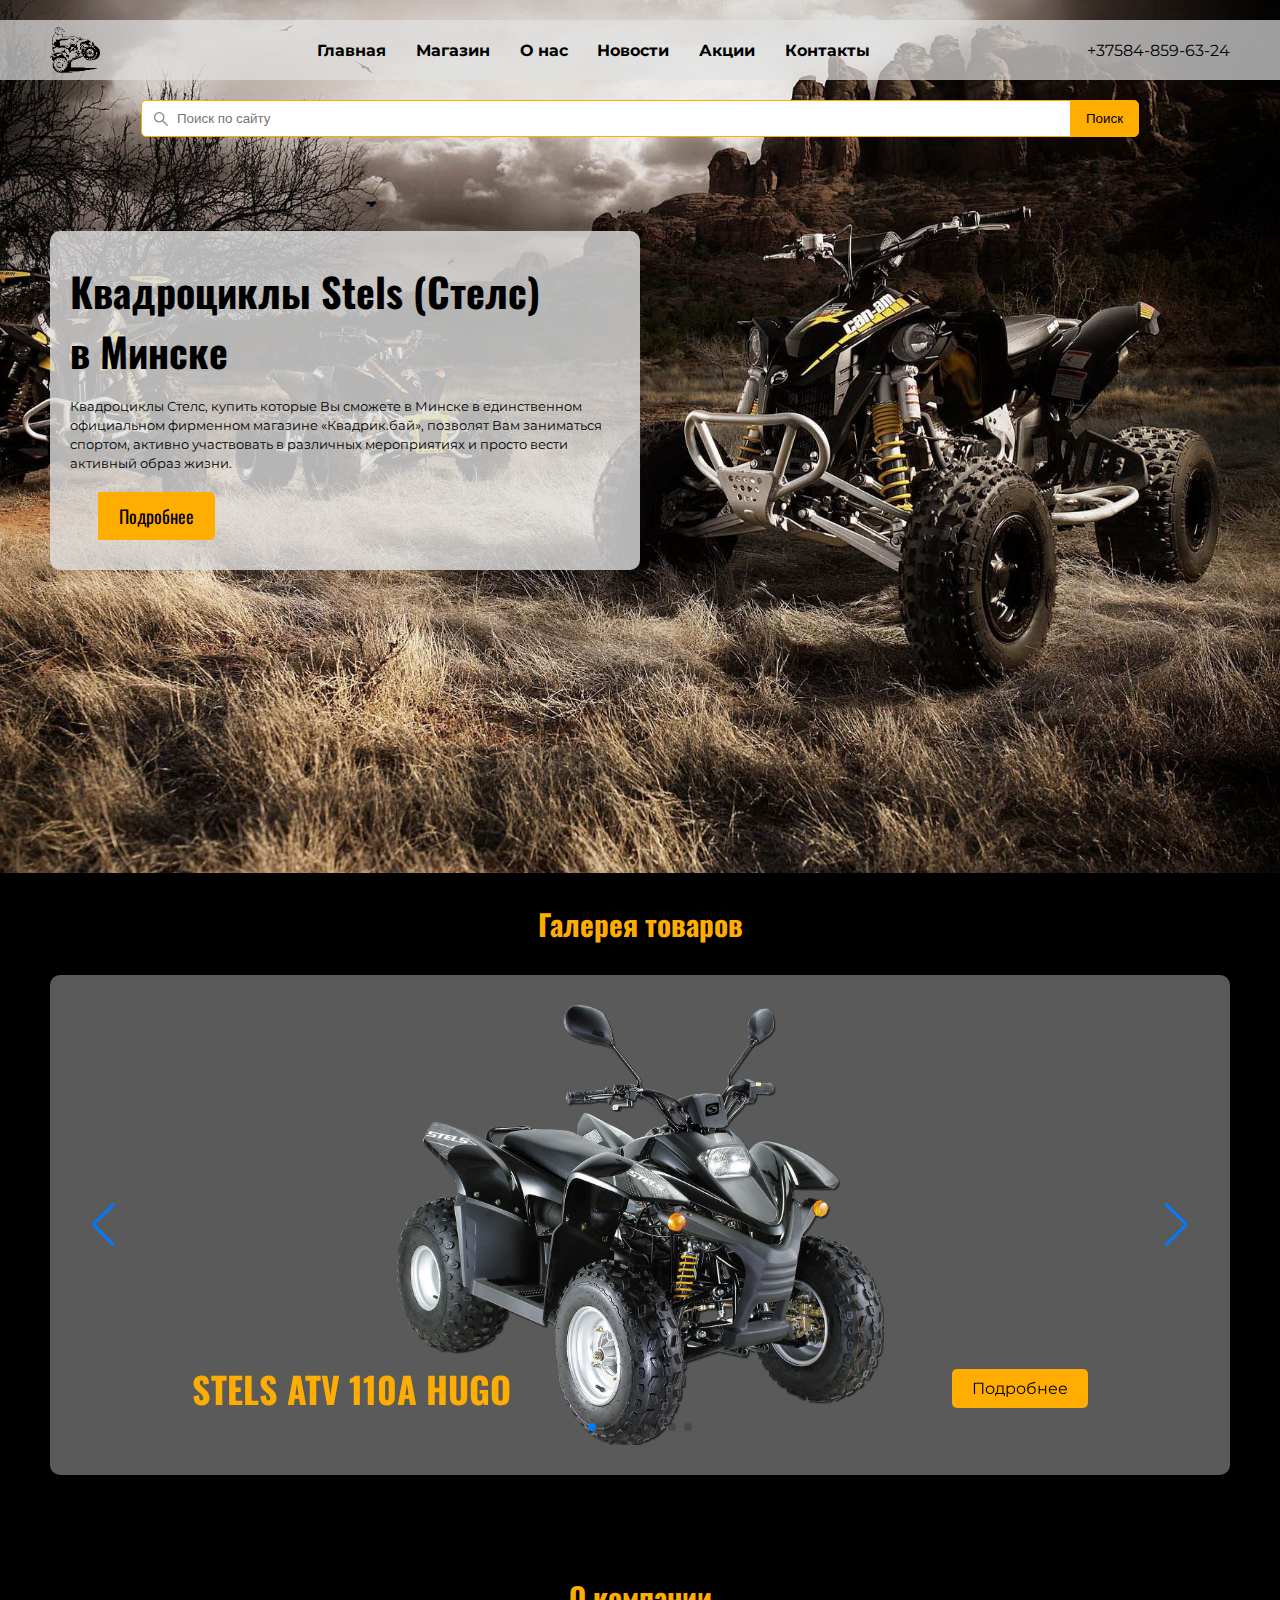
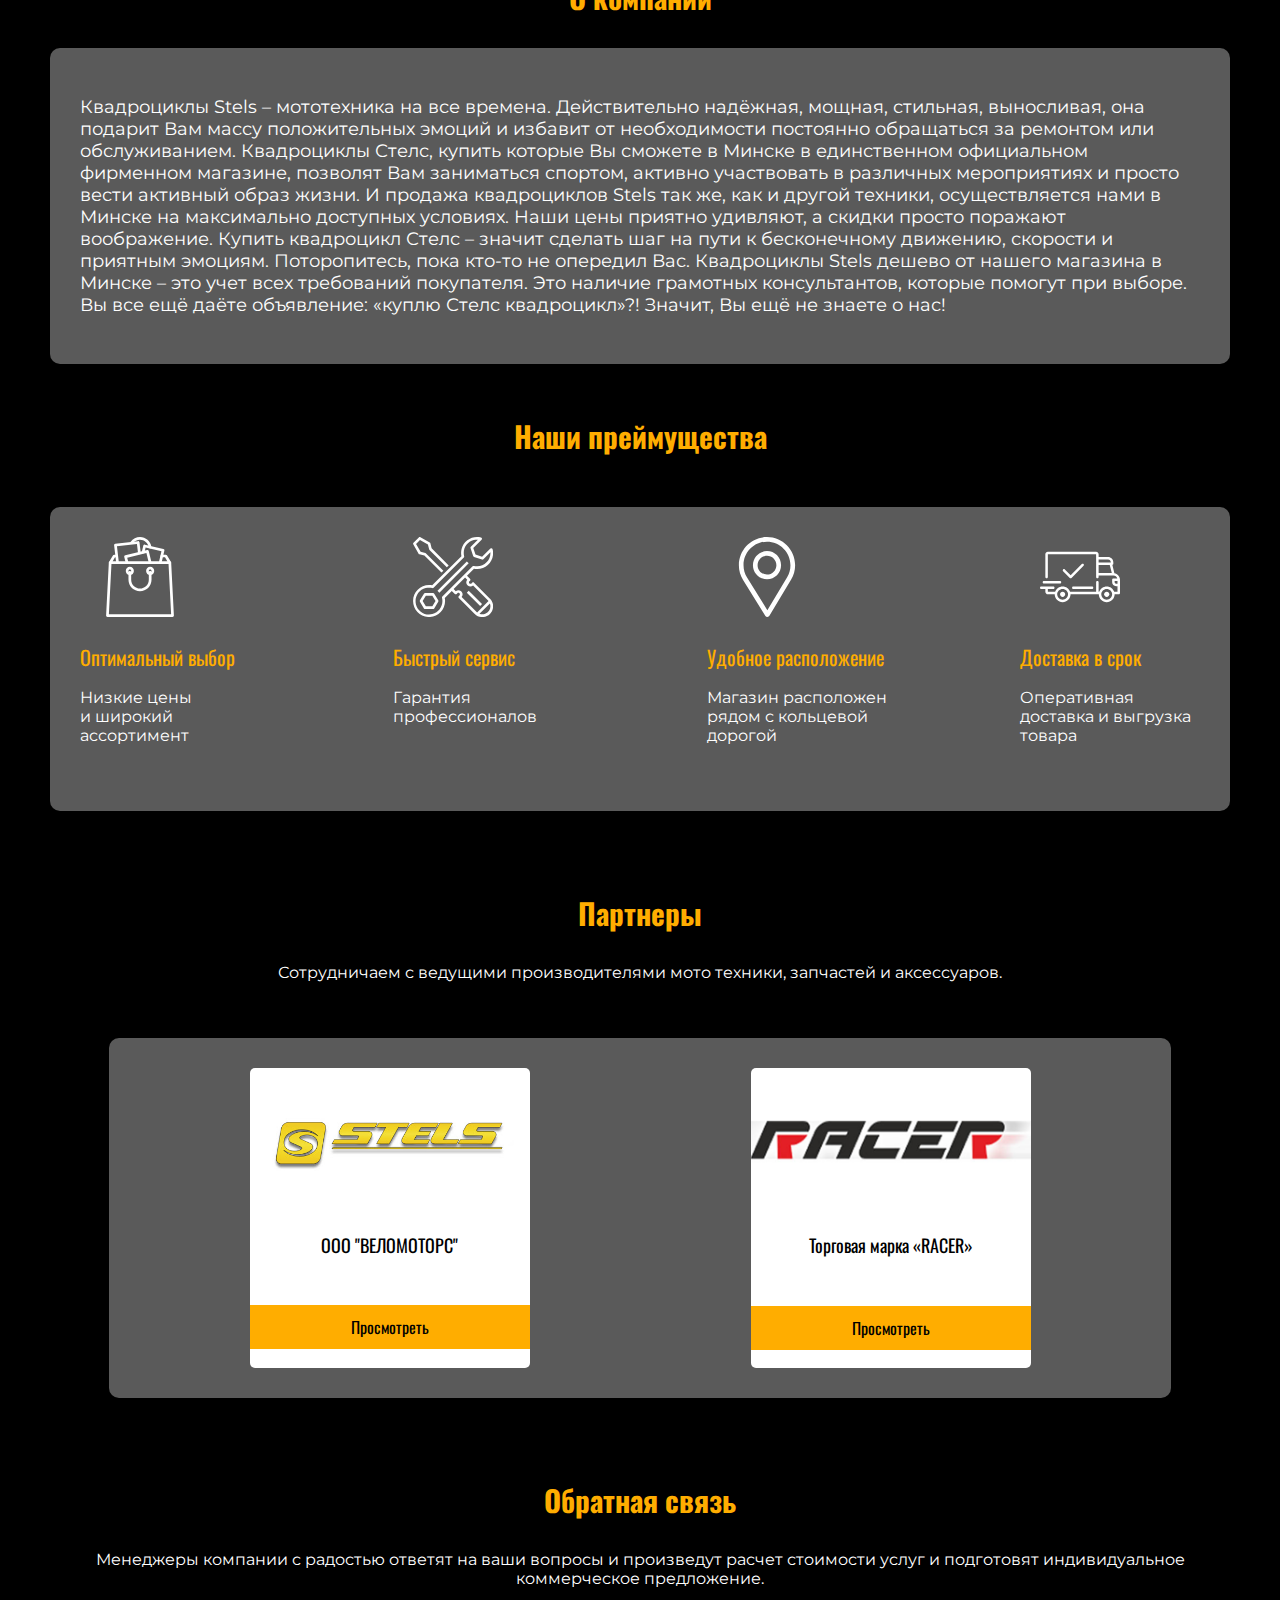
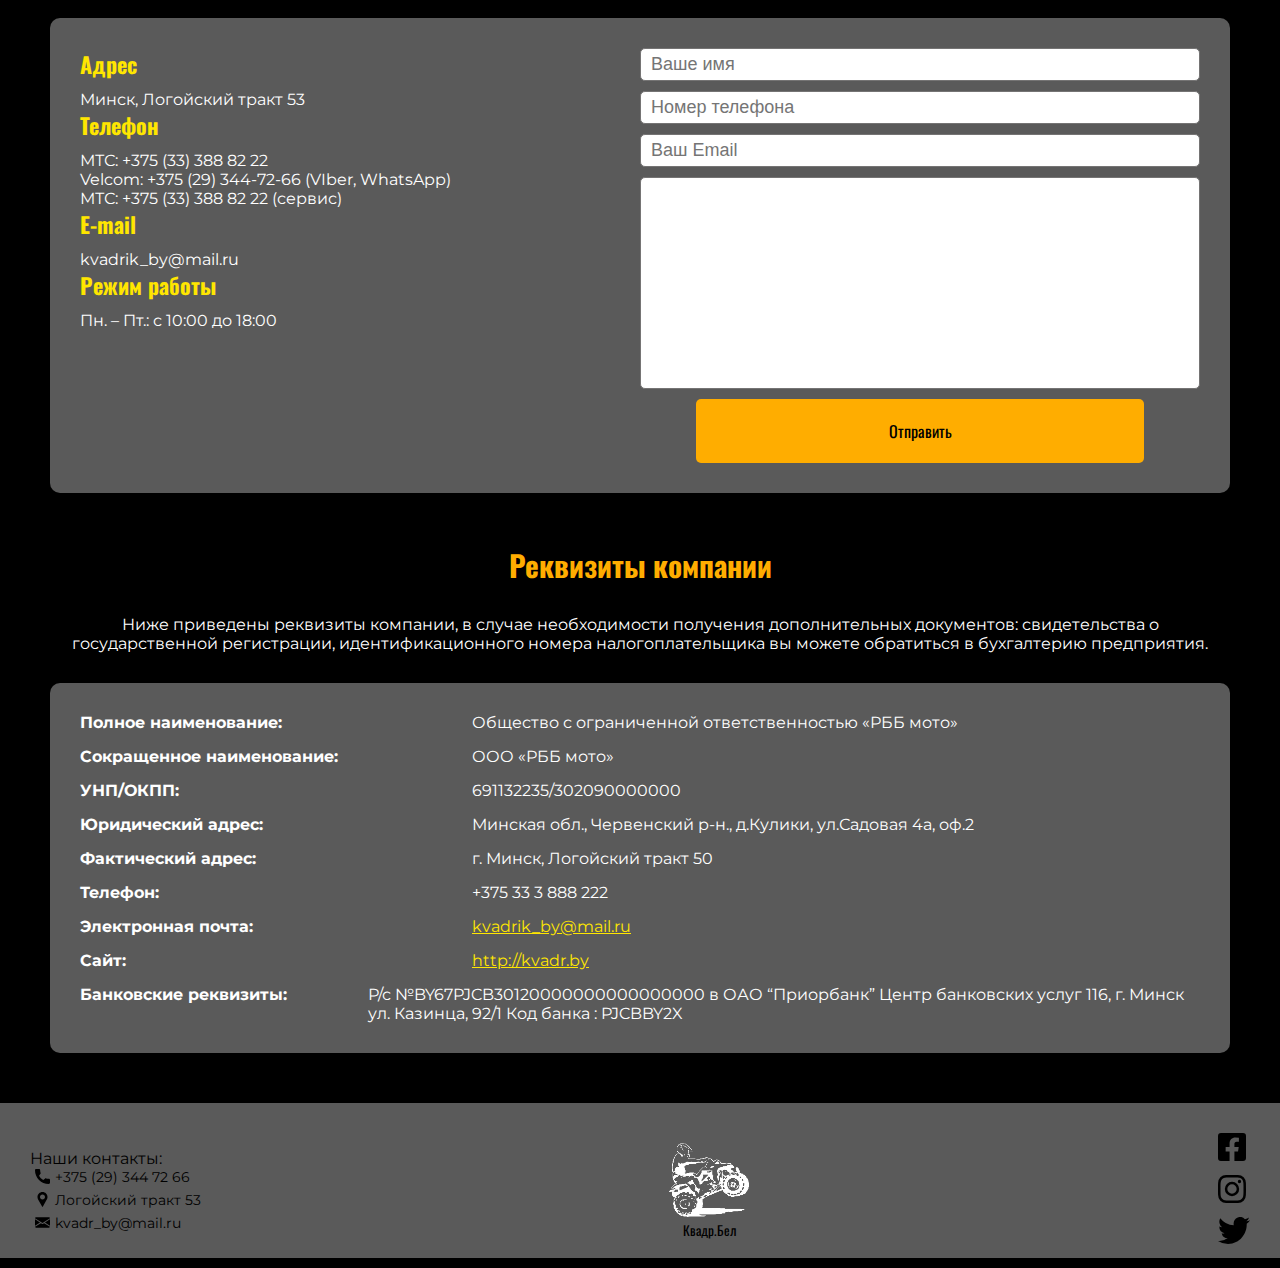
<file: index.html>
<!DOCTYPE html>
<html lang="ru">
<head>
    <meta charset="UTF-8">
    <meta name="viewport" content="width=device-width, initial-scale=1.0">
    <link rel="stylesheet" href="./css/style.css">
    <link rel="stylesheet" href="./css/respons.css">
    <link rel="stylesheet" href="./css/swiper.min.css">
    <title>Квадрик.Бай</title>
</head>
<body>
    <div class="header-bg">
        <div class="navbar-bg">
            <div class="conteiner">
                <header class="header">
                    <div class="navbar">
                        <a href="" class="logo-link"></a>
                        <div class="nav-links">
                            <a href="index.html" class="nav-link-item">Главная</a>
                            <a href="" class="nav-link-item">Магазин</a>
                            <a href="#about_us" class="nav-link-item">О нас</a>
                            <a href="" class="nav-link-item">Новости</a>
                            <a href="" class="nav-link-item">Акции</a>
                            <a href="#feedback" class="nav-link-item">Контакты</a>
                        </div>
                        <div class="menu-btn" id="menu-btn">
                            <span></span>
                        </div>
                        <div class="block-phone"><a href="" class="phone">+37584-859-63-24</a></div>
                        <div class="phone-button"></div>
                    </div>
                </header>
            </div>
            <div class="menu-block">
                <ul class="menu-list">
                    <li><a href="index.html" class="menu-list-item">Главная</a></li>
                    <li><a href="" class="menu-list-item">Магазин</a></li>
                    <li><a href="#about_us" class="menu-list-item">О нас</a></li>
                    <li><a href="" class="menu-list-item">Новости</a></li>
                    <li><a href="" class="menu-list-item">Акции</a></li>
                    <li><a href="#feedback" class="menu-list-item">Контакты</a></li>
                </ul>
                <ul class="contacts-menu-block">
                    <li><a href="" class="menu-list-item contacts-number">+375 (29) 344 72 66</a></li>
                    <li><a href="" class="menu-list-item contacts-adress">Логойский тракт 53</a></li>
                    <li><a href="" class="menu-list-item contacts-email">kvadr_by@mail.ru</a></li>
                </ul>
            </div>
            <a class="scroll-btn">
                <img src="./img/flechas.svg" alt="" class="scroll-btn-img">
            </a>
        </div>
        <div class="hero">
            <div class="conteiner">
                <div class="search-block">
                    <input type="search" name="" id="" class="input-search" placeholder="Поиск по сайту">
                    <button class="button button-search">Поиск</button>
                </div>
                <div class="block-title">
                    <div class="block-text">
                        <h4 class="title">Квадроциклы Stels (Стелс)<br> в Минске</h4>
                        <small class="subtitle">Квадроциклы Стелс, купить которые Вы сможете в Минске в единственном официальном 
                            фирменном магазине «Квадрик.бай», позволят Вам заниматься спортом, активно участвовать в различных мероприятиях и 
                            просто вести активный образ жизни.
                        </small>
                    </div>
                    <button class="button button-hero">Подробнее</button>
                </div>
            </div>           
        </div>
    </div>
    <div class="conteiner">
        <div class="production">
            <div class="production-title">
                <h3>Галерея товаров</h3>
            </div>
            <div class="production-block">
                <div class="swiper-container">
                    <div class="swiper-wrapper">
                        <div class="swiper-slide">
                            <div class="product-block-img product_1">
                                <div class="product-text">
                                    <h2 class="product-name">STELS ATV 110A HUGO</h2>
                                    <a href="product.html" class="product-button">Подробнее</a>
                                </div>
                            </div>
                        </div>
                        <div class="swiper-slide">
                            <div class="product-block-img product_2">
                                <div class="product-text">
                                    <h2 class="product-name">STELS ATV 850G GUEPARD Trophy PRO EPS</h2>
                                    <button class="product-button">Подробнее</button>
                                </div>
                            </div>
                        </div>
                        <div class="swiper-slide">
                            <div class="product-block-img product_3">
                                <div class="product-text">
                                    <h2 class="product-name">STELS ATV 800G GUEPARD Trophy</h2>
                                    <button class="product-button">Подробнее</button>
                                </div>
                            </div>
                        </div>
                        <div class="swiper-slide">
                            <div class="product-block-img product_4">
                                <div class="product-text">
                                    <h2 class="product-name">STELS ATV 800G GUEPARD ST</h2>
                                    <button class="product-button">Подробнее</button>
                                </div>
                            </div>
                        </div>
                        <div class="swiper-slide">
                            <div class="product-block-img product_5">
                                <div class="product-text">
                                    <h2 class="product-name">STELS ATV 650 GUEPARD Trophy</h2>
                                    <button class="product-button">Подробнее</button>
                                </div>
                            </div>
                        </div>
                        <div class="swiper-slide">
                            <div class="product-block-img product_6">
                                <div class="product-text">
                                    <h2 class="product-name">STELS ATV 650 GUEPARD ST</h2>
                                    <button class="product-button">Подробнее</button>
                                </div>
                            </div>
                        </div>
                        <div class="swiper-slide">
                            <div class="product-block-img product_7">
                                <div class="product-text">
                                    <h2 class="product-name">STELS ATV 650YL EFI LEOPARD</h2>
                                    <button class="product-button">Подробнее</button>
                                </div>
                            </div>
                        </div>
                    </div>
                    <!-- Add Pagination -->
                    <div class="swiper-pagination"></div>
                    <!-- Add Arrows -->
                    <div class="swiper-button-next"></div>
                    <div class="swiper-button-prev"></div>
                </div>
            </div>
        </div>
        <div class="about_us" id="about_us">
            <div class="about_us-title">
                <h3>О компании</h3>
            </div>
            <div class="about_us-text">
                <p>
                    Квадроциклы Stels – мототехника на все времена. Действительно надёжная, мощная, стильная, выносливая, она подарит Вам массу положительных эмоций и избавит от необходимости постоянно обращаться за ремонтом или обслуживанием.
                    Квадроциклы Стелс, купить которые Вы сможете в Минске в единственном официальном фирменном магазине, позволят Вам заниматься спортом, активно участвовать в различных мероприятиях и просто вести активный образ жизни.
                    И продажа квадроциклов Stels так же, как и другой техники, осуществляется нами в Минске на максимально доступных условиях. Наши цены приятно удивляют, а скидки просто поражают воображение.
                    Купить квадроцикл Стелс – значит сделать шаг на пути к бесконечному движению, скорости и приятным эмоциям. Поторопитесь, пока кто-то не опередил Вас.
                    Квадроциклы Stels дешево от нашего магазина в Минске – это учет всех требований покупателя. Это наличие грамотных консультантов, которые помогут при выборе.
                    Вы все ещё даёте объявление: «куплю Стелс квадроцикл»?! Значит, Вы ещё не знаете о нас! 
                </p>
            </div>
        </div>
        <div class="advantages">
            <div class="advantages-title">
                <h3>Наши преймущества</h3>
            </div>
            <div class="advantages__block">
                <div class="advantages__card">
                    <img src="./img/advantages/commerce-and-shopping.svg" alt="" class="advantages-img">
                    <div class="advantages__card-block">
                        <span>Оптимальный выбор</span>
                        <p>Низкие цены<br> 
                        и широкий ассортимент</p>
                    </div>
                </div>
                <div class="advantages__card">
                    <img src="./img/advantages/servise.svg" alt="" class="advantages-img">
                    <div class="advantages__card-block">
                        <span>Быстрый сервис</span>
                        <p>Гарантия профессионалов</p>
                    </div>
                </div>
                <div class="advantages__card">
                    <img src="./img/advantages/map.svg" alt="" class="advantages-img">
                    <div class="advantages__card-block">
                        <span>Удобное расположение</span>
                        <p>Магазин расположен рядом с кольцевой дорогой</p>
                    </div>
                </div>
                <div class="advantages__card">
                    <img src="./img/advantages/load-carriage.svg" alt="" class="advantages-img">
                    <div class="advantages__card-block">
                        <span>Доставка в срок</span>
                        <p>Оперативная доставка и выгрузка товара</p>
                    </div>
                </div>
            </div>
        </div>
        <div class="partners">
            <div class="partners-title">
                <h3>Партнеры</h3>
                <h5 class="partners-subtitle">Сотрудничаем с ведущими производителями мото техники, запчастей и аксессуаров.</h5>
            </div>
            <div class="partners-block">
                <div class="partner-card">
                    <img src="./img/partners/stels.jpg" alt="" class="partner-logo">
                    <span class="partner-name">ООО "ВЕЛОМОТОРС"</span>
                    <button class="partner-button">Просмотреть</button>
                </div>
                <div class="partner-card">
                    <img src="./img/partners/raser.png" alt="" class="partner-logo">
                    <span class="partner-name">Торговая марка «RACER»</span>
                    <button class="partner-button">Просмотреть</button>
                </div>
            </div>
        </div>
        <div class="feedback" id="feedback">
            <div class="feedback-title">
                <h3>Обратная связь</h3>
                <h5 class="feedback-subtitle">Менеджеры компании с радостью ответят на ваши вопросы и произведут расчет стоимости услуг и подготовят индивидуальное коммерческое предложение.</h5>
            </div>
            <div class="feedback-block">
                <div class="feedback-block-text">
                    <span class="row">
                        <h6>Адрес</h6>
                        Минск, Логойский тракт 53
                    </span>
                    <span class="row">
                        <h6>Телефон</h6>
                        МТС:      +375 (33) 388 82 22<br>
                        Velcom: +375 (29) 344-72-66  (VIber, WhatsApp)<br>
                        МТС:      +375 (33) 388 82 22 (сервис)
                    </span>
                    <span class="row">
                        <h6>E-mail</h6>
                        kvadrik_by@mail.ru
                    </span>
                    <span class="row">
                        <h6>Режим работы</h6>
                        Пн. – Пт.: с 10:00 до 18:00
                    </span>
                </div>
                <form action="" class="feedback-block-form">
                    <input type="text" name="" id="" placeholder="Ваше имя" class="feedback-input">
                    <input type="phone" name="" id="" placeholder="Номер телефона" class="feedback-input">
                    <input type="email" name="" id="" placeholder="Ваш Email" class="feedback-input">
                    <textarea name="" id="" cols="30" rows="10"  class="feedback-input"></textarea>
                    <button class="feedback-button">Отправить</button>
                </form>
            </div>
        </div>
        <div class="company_details">
            <div class="company_details-title">
                <h3>Реквизиты компании</h3>
                <h5 class="company_details-subtitle">Ниже приведены реквизиты компании, в случае необходимости получения дополнительных документов: свидетельства о государственной регистрации, идентификационного номера налогоплательщика вы можете обратиться в бухгалтерию предприятия.</h5>
            </div>
            <div class="company_details-block">
                <div class="company_details-colum">
                    <span><h6>Полное наименование:</h6>Общество с ограниченной ответственностью «РББ мото»</span>
                    <span><h6>Сокращенное наименование:</h6>ООО «РББ мото»</span>
                    <span><h6>УНП/ОКПП:</h6>691132235/302090000000</span>
                    <span><h6>Юридический адрес:</h6>Минская обл., Червенский р-н., д.Кулики, ул.Садовая 4а, оф.2</span>
                    <span><h6>Фактический адрес:</h6>г. Минск, Логойский тракт 50</span>
                    <span><h6>Телефон:</h6>+375 33 3 888 222</span>
                    <span><h6>Электронная почта:</h6><a href="">kvadrik_by@mail.ru</a></span>
                    <span><h6>Сайт:</h6><a href="">http://kvadr.by</a></span>
                    <span><h6>Банковские реквизиты:</h6>Р/с №BY67PJCB30120000000000000000 в ОАО “Приорбанк” Центр банковских услуг 116, г. Минск ул. Казинца, 92/1
                        Код банка : PJCBBY2X </span>
                </div>
            </div>
        </div>
    </div>
    <footer class="footer">
        <div class="footer-contacts">
            Наши контакты:
            <a href="" class="footer-link footer-phone">+375 (29) 344 72 66</a>
            <a href="" class="footer-link footer-map">Логойский тракт 53</a>
            <a href="" class="footer-link footer-email">kvadr_by@mail.ru</a>
        </div>
        <div class="logo-footer-block">
            <a href="" class="logo-footer"></a>
            <small>Квадр.Бел</small>
        </div>
        <div class="social-links">
            <a href="" class="social-link"><img src="./img/social/facebook.svg" alt=""></a>
            <a href="" class="social-link"><img src="./img/social/inst.svg" alt=""></a>
            <a href="" class="social-link"><img src="./img/social/twitter.svg" alt=""></a>
        </div>
    </footer>
    <script src="./js/swiper.min.js"></script>
    <script src="./js/main.js"></script>
    <script>
        var swiper = new Swiper('.swiper-container', {
          slidesPerView: 1,
          spaceBetween: 30,
          loop: true,
          pagination: {
            el: '.swiper-pagination',
            clickable: true,
          },
          navigation: {
            nextEl: '.swiper-button-next',
            prevEl: '.swiper-button-prev',
          },
        });
      </script>
</body>
</html>
</file>
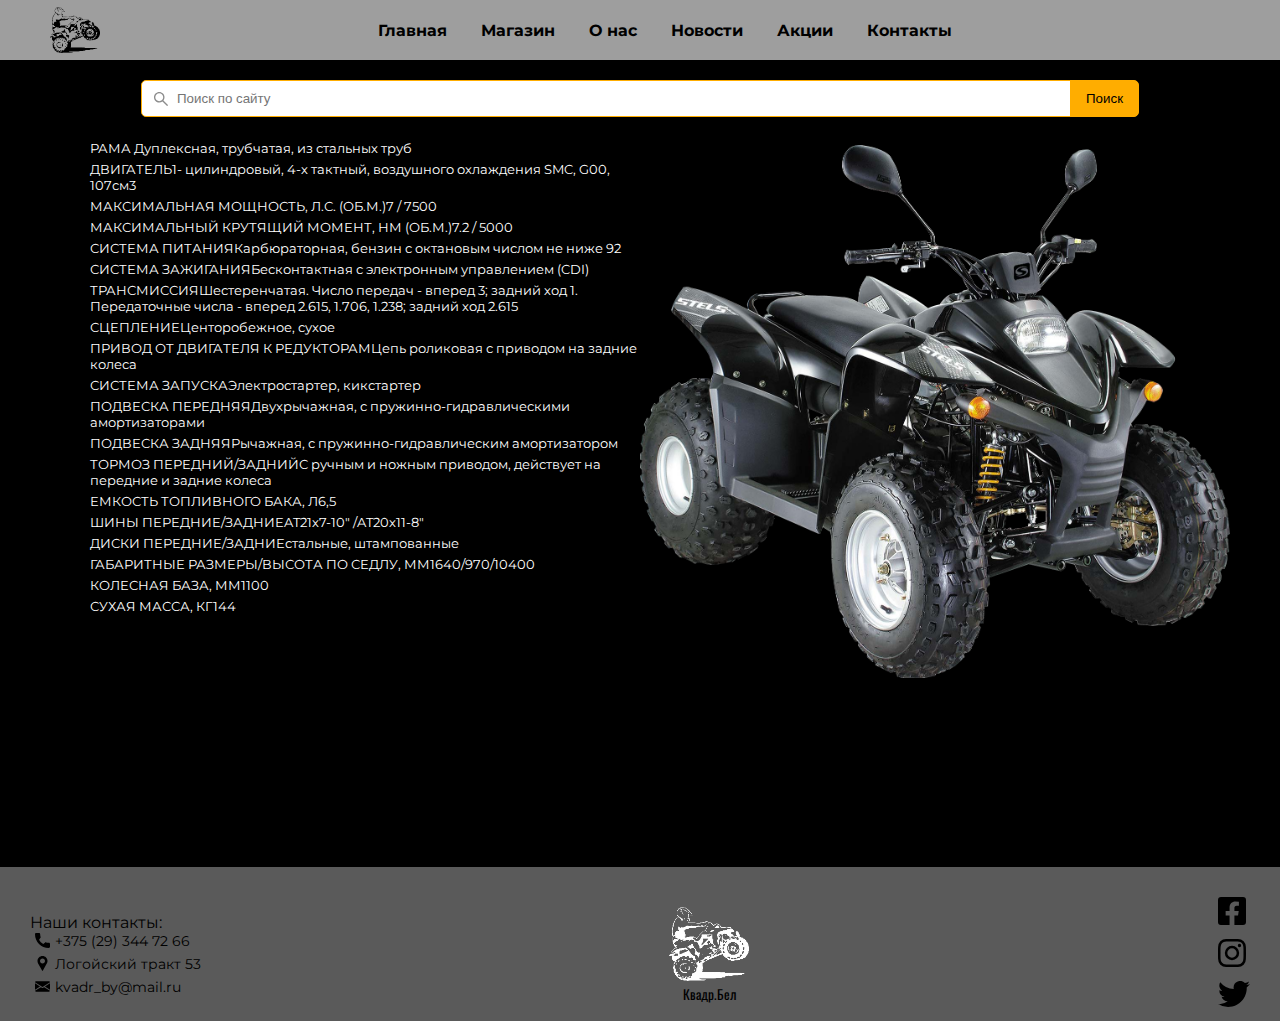
<file: product.html>
<!DOCTYPE html>
<html lang="ru">
<head>
    <meta charset="UTF-8">
    <meta name="viewport" content="width=device-width, initial-scale=1.0">
    <link rel="stylesheet" href="./css/product-style.css">
    <link rel="stylesheet" href="./css/respons.css">
    <link rel="stylesheet" href="./css/swiper.min.css">
    <title>STELS ATV 110A HUGO</title>
</head>
<body>
        <div class="navbar-bg">
            <div class="conteiner">
                <header class="header">
                    <div class="navbar">
                        <a href="" class="logo-link"></a>
                        <div class="nav-links">
                            <a href="index.html" class="nav-link-item">Главная</a>
                            <a href="" class="nav-link-item">Магазин</a>
                            <a href="" class="nav-link-item">О нас</a>
                            <a href="" class="nav-link-item">Новости</a>
                            <a href="" class="nav-link-item">Акции</a>
                            <a href="" class="nav-link-item">Контакты</a>
                        </div>
                        <div class="menu-btn" id="menu-btn">
                            <span></span>
                        </div>
                    </div>
                </header>
            </div>
            <div class="menu-block">
                <ul class="menu-list">
                    <li><a href="index.html" class="menu-list-item">Главная</a></li>
                    <li><a href="" class="menu-list-item">Магазин</a></li>
                    <li><a href="" class="menu-list-item">О нас</a></li>
                    <li><a href="" class="menu-list-item">Новости</a></li>
                    <li><a href="" class="menu-list-item">Акции</a></li>
                    <li><a href="" class="menu-list-item">Контакты</a></li>
                </ul>
                <ul class="contacts-menu-block">
                    <li><a href="" class="menu-list-item contacts-number">+375 (29) 344 72 66</a></li>
                    <li><a href="" class="menu-list-item contacts-adress">Логойский тракт 53</a></li>
                    <li><a href="" class="menu-list-item contacts-email">kvadr_by@mail.ru</a></li>
                </ul>
            </div>
        </div>
        <div class="conteiner">
            <div class="search-block">
                <input type="search" name="" id="" class="input-search" placeholder="Поиск по сайту">
                <button class="button button-search">Поиск</button>
            </div>
            <div class="hero">
                <div class="block-text">
                    <ul>
                        <li>РАМА Дуплексная, трубчатая, из стальных труб</li>
                        <li>ДВИГАТЕЛЬ1- цилиндровый, 4-х тактный, воздушного охлаждения SMC, G00, 107см3</li>
                        <li>МАКСИМАЛЬНАЯ МОЩНОСТЬ, Л.С. (ОБ.М.)7 / 7500</li>
                        <li>МАКСИМАЛЬНЫЙ КРУТЯЩИЙ МОМЕНТ, НМ (ОБ.М.)7.2 / 5000</li>
                        <li>СИСТЕМА ПИТАНИЯКарбюраторная, бензин с октановым числом не ниже 92</li>
                        <li>СИСТЕМА ЗАЖИГАНИЯБесконтактная с электронным управлением (CDI)</li>
                        <li>ТРАНСМИССИЯШестеренчатая. Число передач - вперед 3; задний ход 1. Передаточные числа - вперед 2.615, 1.706, 1.238; задний ход 2.615</li>
                        <li>СЦЕПЛЕНИЕЦенторобежное, сухое</li>
                        <li>ПРИВОД ОТ ДВИГАТЕЛЯ К РЕДУКТОРАМЦепь роликовая с приводом на задние колеса</li>
                        <li>СИСТЕМА ЗАПУСКАЭлектростартер, кикстартер</li>
                        <li>ПОДВЕСКА ПЕРЕДНЯЯДвухрычажная, с пружинно-гидравлическими амортизаторами</li>
                        <li>ПОДВЕСКА ЗАДНЯЯРычажная, с пружинно-гидравлическим амортизатором</li>
                        <li>ТОРМОЗ ПЕРЕДНИЙ/ЗАДНИЙС ручным и ножным приводом, действует на передние и задние колеса</li>
                        <li>ЕМКОСТЬ ТОПЛИВНОГО БАКА, Л6,5</li>
                        <li>ШИНЫ ПЕРЕДНИЕ/ЗАДНИЕAT21х7-10" /AT20х11-8"</li>
                        <li>ДИСКИ ПЕРЕДНИЕ/ЗАДНИЕстальные, штампованные</li>
                        <li>ГАБАРИТНЫЕ РАЗМЕРЫ/ВЫСОТА ПО СЕДЛУ, ММ1640/970/10400</li>
                        <li>КОЛЕСНАЯ БАЗА, ММ1100</li>
                        <li>СУХАЯ МАССА, КГ144</li>
                    </ul>
                </div>
                <div class="block-img"><img src="./img/photo/1.png" alt=""></div>                
            </div>           
        </div>















    <footer class="footer">
        <div class="footer-contacts">
            Наши контакты:
            <a href="" class="footer-link footer-phone">+375 (29) 344 72 66</a>
            <a href="" class="footer-link footer-map">Логойский тракт 53</a>
            <a href="" class="footer-link footer-email">kvadr_by@mail.ru</a>
        </div>
        <div class="logo-footer-block">
            <a href="" class="logo-footer"></a>
            <small>Квадр.Бел</small>
        </div>
        <div class="social-links">
            <a href="" class="social-link"><img src="./img/social/facebook.svg" alt=""></a>
            <a href="" class="social-link"><img src="./img/social/inst.svg" alt=""></a>
            <a href="" class="social-link"><img src="./img/social/twitter.svg" alt=""></a>
        </div>
    </footer>
    <script src="./js/swiper.min.js"></script>
    <script src="./js/main.js"></script>
    <script>
        var swiper = new Swiper('.swiper-container', {
          slidesPerView: 1,
          spaceBetween: 30,
          loop: true,
          pagination: {
            el: '.swiper-pagination',
            clickable: true,
          },
          navigation: {
            nextEl: '.swiper-button-next',
            prevEl: '.swiper-button-prev',
          },
        });
      </script>
</body>
</html>
</file>
<file: css/style.css>
@import url('https://fonts.googleapis.com/css?family=Montserrat:400,700,800&display=swap');
/* font-family: 'Montserrat', sans-serif;*/
@import url('https://fonts.googleapis.com/css?family=Oswald:400,700&display=swap&subset=cyrillic');
/* font-family: 'Oswald', sans-serif; */
*{
    box-sizing: border-box;
    scroll-behavior: smooth;
}
.conteiner{
    max-width: 1180px;
    margin: auto;
}
body{
    font-family: 'Montserrat', sans-serif;
    margin: 0;
    padding: 0;
    background-color: #000;
}
.header-bg{
    background-image: url("../img/hero-bg.jpg");
    background-repeat: no-repeat;
    background-position: top right;
    background-size: cover;
    height: 97vh;
    padding-top: 20px;
}
.navbar-bg{
    background-color: rgba(225, 225, 225, 0.7);
}
.logo-link{
    width: 50px;
    height: 50px;
    background-image: url("../img/logo.png");
    background-repeat: no-repeat;
    background-position: center center;
    background-size: contain;
}
.navbar{
    display: flex;
    justify-content: space-between;
    padding: 5px 0;
    align-items: center;
}
.nav-links{
    flex: 1;
    display: flex;
    align-items: center;
    justify-content: center;
}
.nav-link-item{
    text-decoration: none;
    font-family: 'Montserrat', sans-serif;
    font-weight: 700;
    font-size: 16px;
    color: #000;
}
.nav-link-item:hover{
    text-decoration: overline;
    color: #ffad00;
}
.nav-link-item:not(:last-child){
    margin-right: 3%;
}






.phone-button{
    display: inline-block;
    width: 50px;
    height: 50px;
    border-radius: 50%;
    -webkit-border-radius: 50%;
    -moz-border-radius: 50%;
    -ms-border-radius: 50%;
    -o-border-radius: 50%;
    border: 2px solid #ffad00;
    background-image: url("../img/llamar.svg");
    background-position: center center;
    background-repeat: no-repeat;
    background-size: 60%;
    display: none;
}























.menu-btn{
    display: block;
    width: 50px;
    height: 50px;
    background-color: #ffad00;
    border-radius: 50%;
    -webkit-border-radius: 50%;
    -moz-border-radius: 50%;
    -ms-border-radius: 50%;
    -o-border-radius: 50%;
    position: relative;
    display: none;
}
.menu-btn span::before,
.menu-btn span::after,
.menu-btn span{
    position: absolute;
    top: 50%; margin-top: -1px;
    left: 50%; margin-left: -15px;
    width: 30px;
    height: 3px;
    background-color: #000;
}
.menu-btn span::before,
.menu-btn span::after{
    content: '';
    transition: 0.7s;
    -webkit-transition: 0.7s;
    -moz-transition: 0.7s;
    -ms-transition: 0.7s;
    -o-transition: 0.7s;
}
.menu-btn span::before{
    transform: translateY(-7.5px);
    -webkit-transform: translateY(-7.5px);
    -moz-transform: translateY(-7.5px);
    -ms-transform: translateY(-7.5px);
    -o-transform: translateY(-7.5px);
}
.menu-btn span::after{
    transform: translateY(5px);
    -webkit-transform: translateY(5px);
    -moz-transform: translateY(5px);
    -ms-transform: translateY(5px);
    -o-transform: translateY(5px);
}

.menu-active span::before{
    transform: rotate(45deg);
    -webkit-transform: rotate(45deg);
    -moz-transform: rotate(45deg);
    -ms-transform: rotate(45deg);
    -o-transform: rotate(45deg);
}
.menu-active span{
    height: 0;
}
.menu-active span::after{
    transform: rotate(-45deg);
    -webkit-transform: rotate(-45deg);
    -moz-transform: rotate(-45deg);
    -ms-transform: rotate(-45deg);
    -o-transform: rotate(-45deg);
}






.menu-block{
    display: none;
    left: 160%;
    position: absolute;
    margin-right: 0px;
    width: 60%;
    height: 80vh;
    background-color: rgba(22, 22, 22, 0.8);
    transition: 0.7s;
    -webkit-transition: 0.7s;
    -moz-transition: 0.7s;
    -ms-transition: 0.7s;
    -o-transition: 0.7s;
}
.menu-list{
    margin-top: 10%;
    position: relative;
}
.menu-list li{
    list-style: none;
}
.menu-list li:not(:last-child){
    margin-bottom: 10px;
}
.menu-list-item{
    font-family: 'Oswald', sans-serif;
    font-size: 20px;
    text-decoration: none;
    color: #fff;
}
.contacts-menu-block{
    margin-top: 30px;
}
.contacts-menu-block li{
    list-style: none;
    margin-bottom: 10px;
}
.contacts-menu-block a{
    display: flex;
    align-items: center;
}
.contacts-number:before{
    content: ' ';
    width: 18px;
    height: 18px;
    background-image: url("../img/footer/phone.svg");
    background-repeat: no-repeat;
    background-position: center center;
    background-size: 100%;
    margin-right: 10px;
}
.contacts-adress:before{
    content: ' ';
    width: 18px;
    height: 18px;
    background-image: url("../img/footer/map.svg");
    background-repeat: no-repeat;
    background-position: center center;
    background-size: 100%;
    margin-right: 10px;
}
.contacts-email:before{
    content: ' ';
    width: 18px;
    height: 18px;
    background-image: url("../img/footer/email.svg");
    background-repeat: no-repeat;
    background-position: center center;
    background-size: 100%;
    margin-right: 10px;
}




.scroll-btn{
    display: none;
    position: fixed;
    width: 50px;
    height: 50px;
    background: transparent;
    border: 2px solid #ffad00;
    border-radius: 50%;
    -webkit-border-radius: 50%;
    -moz-border-radius: 50%;
    -ms-border-radius: 50%;
    -o-border-radius: 50%;
    right: 20px;
    top: 90%;
    z-index: 99999;
}
.scroll-btn-img{
    transform: rotate(-90deg);
    -webkit-transform: rotate(-90deg);
    -moz-transform: rotate(-90deg);
    -ms-transform: rotate(-90deg);
    -o-transform: rotate(-90deg);
    height: 100%;
}
.scroll-btn-show{
    display: block;
}





























.menu-block-active{
    display: block;
    left: 40%;
}










.phone{
    font-size: 16px;
    text-decoration: none;
    color: #000;
}
.phone:hover{
    text-decoration: underline;
    color: #ffad00;
}
.search-block{
    margin-top: 20px;
    width: 100%;
    display: flex;
    align-items: center;
    justify-content: center;
}
.input-search{
    padding: 10px;
    border-radius: 5px;
    -webkit-border-radius: 5px;
    -moz-border-radius: 5px;
    -ms-border-radius: 5px;
    -o-border-radius: 5px;
    border: 1px solid #ffad00;
    width: 80%;
    background-image: url("../img/search.svg");
    background-repeat: no-repeat;
    background-position: left 11px center;
    padding-left: 35px;
}
.button{
    border: 1px solid #ffad00;
    background-color: #ffad00;
    border-radius: 0 5px 5px 0;
    -webkit-border-radius: 0 5px 5px 0;
    -moz-border-radius: 0 5px 5px 0;
    -ms-border-radius: 0 5px 5px 0;
    -o-border-radius: 0 5px 5px 0;
}
.button-search{
    padding: 10px 15px;
    margin-left: -15px;
}
.block-title{
    background-color: rgba(225, 225, 225, 0.8);
    padding: 30px 20px;
    margin-top: 8%;
    max-width: 50%;
    border-radius: 10px;
    -webkit-border-radius: 10px;
    -moz-border-radius: 10px;
    -ms-border-radius: 10px;
    -o-border-radius: 10px;
    color: #000;
}
.title{
    font-size: 40px;
    font-family: 'Oswald', sans-serif;
    font-weight: 700;
    margin: 0;
    margin-bottom: 15px;
}
.subtitle{
    font-size: 16spx;
}
.button-hero{
    margin-top: 20px;
    margin-left: 5%;
    font-family: 'Oswald', sans-serif;
    font-size: 18px;
    padding: 10px 20px;
}



.production-title{
    text-align: center;
    font-family: 'Oswald', sans-serif;
    font-size: 25px;
    margin-bottom: 30px;
    color: #ffad00;
}
.production-block{
    display: flex;
    justify-content: space-between;
    border-radius: 10px;
    -webkit-border-radius: 10px;
    -moz-border-radius: 10px;
    -ms-border-radius: 10px;
    -o-border-radius: 10px;
    background-color: rgba(225, 225, 225, 0.4);
    padding: 30px;
    color: #fff;
    margin-bottom: 100px;
    height: 500px;
}
.swiper-container {
    width: 100%;
    height: 100%;
    margin-left: auto;
    margin-right: auto;
  }
.swiper-slide {
    text-align: center;
    font-size: 18px;
    display: flex;
    justify-content: center;
    align-items: center;
  }
  .product-block-img{
      width: 80%;
      height: 100%;
      display: flex;
      flex-direction: column;
      justify-content: flex-end;
  }
.product_1{
    background-image: url("../img/photo/1.png");
    background-position: center;
    background-size: contain;
    background-repeat: no-repeat;
}
.product_2{
    background-image: url("../img/photo/2.png");
    background-position: center;
    background-size: contain;
    background-repeat: no-repeat;
}
.product_3{
    background-image: url("../img/photo/3.png");
    background-position: center;
    background-size: contain;
    background-repeat: no-repeat;
}
.product_4{
    background-image: url("../img/photo/4.png");
    background-position: center;
    background-size: contain;
    background-repeat: no-repeat;
}
.product_5{
    background-image: url("../img/photo/5.jpg");
    background-position: center;
    background-size: contain;
    background-repeat: no-repeat;
}
.product_6{
    background-image: url("../img/photo/6.jpg");
    background-position: center;
    background-size: contain;
    background-repeat: no-repeat;
}
.product_7{
    background-image: url("../img/photo/7.jpg");
    background-position: center;
    background-size: contain;
    background-repeat: no-repeat;
}
.product-name{
    color: #ffad00;
    font-family: 'Oswald', sans-serif;
    font-size: 36px;
}
.product-button{
    padding: 10px 20px;
    font-family: 'Montserrat', sans-serif;
    font-size: 16px;
    background-color: #ffad00;
    border: none;
    border-radius: 5px;
    -webkit-border-radius: 5px;
    -moz-border-radius: 5px;
    -ms-border-radius: 5px;
    -o-border-radius: 5px;
    text-decoration: none;
    color: #000;
}
.product-text{
    display: flex;
    align-items: center;
    justify-content: space-between;

}



.advantages-title{
    text-align: center;
    font-family: 'Oswald', sans-serif;
    font-size: 25px;
    margin-bottom: 30px;
    color: #ffad00;
    margin-bottom: 50px;
}
.advantages__block{
    width: 100%;
    display: flex;
    justify-content: space-between;
    flex-wrap: wrap;
    border-radius: 10px;
    -webkit-border-radius: 10px;
    -moz-border-radius: 10px;
    -ms-border-radius: 10px;
    -o-border-radius: 10px;
    background-color: rgba(225, 225, 225, 0.4);
    padding: 30px;
    color: #fff;
    margin-bottom: 50px;
}
.advantages__card{
    display: flex;
    flex-direction: column;
    width: 180px;
    margin-bottom: 20px;
}
.advantages-img{
    width: 80px;
    height: 80px;
    margin-bottom: 25px;
    margin-left: 20px;
}
.advantages__card-block span{
    font-family: 'Oswald', sans-serif;
    font-size: 20px;
    color: #ffad00;
}
.about_us{

}
.about_us-title{
    text-align: center;
    font-family: 'Oswald', sans-serif;
    font-size: 25px;
    margin-bottom: 30px;
    color: #ffad00;
}
.about_us-text p{
    color: #fff;
    font-size: 18px;
}
.about_us-text{
    display: flex;
    justify-content: space-between;
    border-radius: 10px;
    -webkit-border-radius: 10px;
    -moz-border-radius: 10px;
    -ms-border-radius: 10px;
    -o-border-radius: 10px;
    background-color: rgba(225, 225, 225, 0.4);
    padding: 30px;
    color: #fff;
    margin-bottom: 50px;
}





.partners{
    display: flex;
    flex-direction: column;
    align-items: center;
}
.partners-title{
    text-align: center;
    font-family: 'Oswald', sans-serif;
    font-size: 25px;
    margin-bottom: 30px;
    color: #ffad00;
}
.partners-subtitle{
    text-align: center;
    font-family: 'Montserrat', sans-serif;
    font-weight: 400;
    font-size: 16px;
    color: #fff;
}
.partners-block{
    width: 90%;
    display: flex;
    justify-content: space-around;
    border-radius: 10px;
    -webkit-border-radius: 10px;
    -moz-border-radius: 10px;
    -ms-border-radius: 10px;
    -o-border-radius: 10px;
    background-color: rgba(225, 225, 225, 0.4);
    padding: 30px;
    color: #fff;
    margin-bottom: 50px;
}
.partner-card{
    background-color: #fff;
    width: 280px;
    height: 300px;
    border-radius: 5px;
    -webkit-border-radius: 5px;
    -moz-border-radius: 5px;
    -ms-border-radius: 5px;
    -o-border-radius: 5px;
    display: flex;
    flex-direction: column;
    align-items: center;
    justify-content: space-around;
}
.partner-logo{
    display: block;
    width: 100%;
}
.partner-name{
    font-family: 'Oswald', sans-serif;
    font-size: 18px;
    margin-bottom: 10px;
    color: #000;
}
.partner-button{
    width: 100%;
    border: none;
    background-color: #ffad00;
    font-family: 'Oswald', sans-serif;
    font-size: 16px;
    padding: 10px;
}
.feedback-title{
    text-align: center;
    font-family: 'Oswald', sans-serif;
    font-size: 25px;
    margin-bottom: 30px;
    color: #ffad00;
}
.feedback-subtitle{
    text-align: center;
    font-family: 'Montserrat', sans-serif;
    font-weight: 400;
    font-size: 16px;
    color: #fff;
}
.feedback-block{
    display: flex;
    justify-content: space-between;
    border-radius: 10px;
    -webkit-border-radius: 10px;
    -moz-border-radius: 10px;
    -ms-border-radius: 10px;
    -o-border-radius: 10px;
    background-color: rgba(225, 225, 225, 0.4);
    padding: 30px;
    color: #fff;
    margin-bottom: 50px;
}
.feedback-block-form{
    display: flex;
    flex-direction: column;
    justify-content: center;
    align-items: center;
    width: 50%;
}
.feedback-input{
    border: 1px solid rgb(117, 116, 116);
    border-radius: 5px;
    -webkit-border-radius: 5px;
    -moz-border-radius: 5px;
    -ms-border-radius: 5px;
    -o-border-radius: 5px;
    padding: 5px 10px;
    font-size: 18px;
    width: 100%;
    resize: none;
}
.feedback-input:not(:last-child){
    margin-bottom: 10px;
}
.feedback-button{
    width: 80%;
    padding: 20px 30px;
    border: none;
    background-color: #ffad00;
    border-radius: 5px;
    -webkit-border-radius: 5px;
    -moz-border-radius: 5px;
    -ms-border-radius: 5px;
    -o-border-radius: 5px;
    color: #000;
    font-family: 'Oswald', sans-serif;
    font-size: 16px;
}
.feedback-block-text{
    display: flex;
    flex-direction: column;
}
.row{
    display: flex;
    flex-direction: column;
}
.row h6{
    font-family: 'Oswald', sans-serif;
    font-size: 22px;
    margin: 0;
    padding: 0;
    margin-bottom: 10px;
    color: #ffe600;
}

.company_details-title{
    text-align: center;
    font-family: 'Oswald', sans-serif;
    font-size: 25px;
    margin-bottom: 30px;
    color: #ffad00;
}
.company_details-subtitle{
    text-align: center;
    font-family: 'Montserrat', sans-serif;
    font-weight: 400;
    font-size: 16px;
    color: #fff;
}
.company_details-block{
    display: flex;
    justify-content: space-between;
    border-radius: 10px;
    -webkit-border-radius: 10px;
    -moz-border-radius: 10px;
    -ms-border-radius: 10px;
    -o-border-radius: 10px;
    background-color: rgba(225, 225, 225, 0.4);
    padding: 30px;
    color: #fff;
    margin-bottom: 50px;
}
.company_details-colum{
    display: flex;
    flex-direction: column;
}
.company_details-colum span{
    display: flex;
    text-align: left;
}
.company_details-colum span a{
    color: #ffe600;
}
.company_details-colum h6{
    font-size: 16px;
    font-family: 'Montserrat', sans-serif;
    font-weight: 700;
    margin: 0;
    margin-bottom: 15px;
    width: 35%;
}
















.footer{
    display: flex;
    justify-content: space-between;
    align-items: center;
    background-color: rgba(225, 225, 225, 0.4);
    padding: 30px 30px 10px 30px;
}
.footer-contacts{
    display: flex;
    flex-direction: column;
}
.footer-link{
    display: flex;
    align-items: center;
    font-family: 'Montserrat', sans-serif;
    font-size: 14px;
    text-decoration: none;
    color: #000;
    margin-left: 5px;
}
.footer-link:not(:last-child){
    margin-bottom: 5px;
}
.footer-phone:before{
    content: ' ';
    width: 15px;
    height: 15px;
    background-image: url("../img/footer/phone.svg");
    background-repeat: no-repeat;
    background-position: center center;
    background-size: 100%;
    margin-right: 5px;
}
.footer-map:before{
    content: ' ';
    width: 15px;
    height: 15px;
    background-image: url("../img/footer/map.svg");
    background-repeat: no-repeat;
    background-position: center center;
    background-size: 100%;
    margin-right: 5px;
}
.footer-email:before{
    content: ' ';
    width: 15px;
    height: 15px;
    background-image: url("../img/footer/email.svg");
    background-repeat: no-repeat;
    background-position: center center;
    background-size: 100%;
    margin-right: 5px;
}
.logo-footer-block{
    font-family: 'Oswald', sans-serif;
    display: flex;
    flex-direction: column;
    align-items: center;
    justify-content: center;
}
.logo-footer{
    display: block;
    width: 80px;
    height: 80px;
    background-image: url("../img/footer/footer-logo.png");
    background-repeat: no-repeat;
    background-position: center center;
    background-size: contain;
}
.social-links{
    display: flex;
    flex-direction: column;
}
.social-link:not(:last-child){
    margin-bottom: 10px;
}
</file>
<file: css/respons.css>
@media (max-width: 1200px){
    .conteiner{
        max-width: 960px;
    }
}
@media (max-width: 992px){
    .conteiner{
        max-width: 850px;
    }
    .block-title{
        margin-top: 4%;
        max-width: 60%;
    }
    .title{
        font-size: 30px;
    }
}
@media (max-width: 880px){
    .conteiner{
        max-width: 740px;
    }
}
@media (max-width: 768px){
    .conteiner{
        max-width: 90%;
    }
    .nav-link-item{
        font-size: 12px;
    }
    .title{
        font-size: 26px;
    }
    .product-name{
        font-size: 26px;
    }
    .partner-card{
        width: 240px;
    }
    .partner-block{
        padding: 15px;
    }
    .company_details-colum h6{
        width: 25%;
    }
}
@media (max-width: 670px){
    .conteiner{
        max-width: 95%;
    }
    .block-title{
        padding-top: 10px;
    }
    .partner-card{
        width: 210px;
    }
    .partners-block{
        padding: 10px 5px;
    }
    .product-text{
        height: 100%;
        display: flex;
        flex-direction: column;
        align-items: center;
        justify-content: space-between;
    
    }
    .product-name{
        color: #ffad00;
        font-family: 'Oswald', sans-serif;
        font-size: 32px;
        margin-top: 0;
    }
    .product-button{
        margin-bottom: 10%;
    }
}
@media (max-width: 578px){
    .conteiner{
        max-width: 98%;
    }
    .header-bg{
        padding-top: 5px;
    }
    .navbar{
        padding: 5px 15px;
    }
    .phone{
        display: none;
    }
    .phone-button{
        display: block;
        margin-right: 15%;
    }
    .search-block{
        margin-top: 10px;
    }
    .company_details-colum span{
        flex-direction: column;
    }
    .company_details-colum span:not(:last-child){
        margin-bottom: 15px;
    }
    .company_details-colum h6{
        color: #ffe600;
    }
    .company_details-colum span a{
        color: red;
    }
    .partners-block{
        flex-wrap: wrap;
        padding: 20px 30px;
    }
    .partner-card:not(:last-child){
        margin-bottom: 15px;
    }
    .feedback-block{
        flex-wrap: wrap;
    }
    .feedback-block-form{
        margin-top: 30px;
    }
    .footer{
        flex-wrap: wrap;
    }

}












@media (max-width: 480px){
    .conteiner{
        max-width: 95%;
    }
    .menu-btn{
        display: block;
        position: absolute;
        right: 10px;
    }
    .navbar{
        justify-content: space-between;
    }
    .nav-links{
        display: none;
    }
    .block-title{
        max-width: 100%;
    }
    .footer{
        flex-direction: column;
    }
    .social-links{
        margin-top: 20px;
        display: flex;
        flex-direction: row;
    }
    .feedback-block-form{
        width: 100%;
    }
    .social-link:not(:last-child){
        margin-right: 30px;
    }
    .product-button{
        margin-bottom: 15%;
    }
}
@media (max-width: 320px){
    .block-title{
        max-width: 100%;
    }
    .product-button{
        margin-bottom: 15%;
    }
}
</file>
<file: css/product-style.css>
@import url('https://fonts.googleapis.com/css?family=Montserrat:400,700,800&display=swap');
/* font-family: 'Montserrat', sans-serif;*/
@import url('https://fonts.googleapis.com/css?family=Oswald:400,700&display=swap&subset=cyrillic');
/* font-family: 'Oswald', sans-serif; */
*{
    box-sizing: border-box;
}
.conteiner{
    max-width: 1180px;
    margin: auto;
}
body{
    font-family: 'Montserrat', sans-serif;
    margin: 0;
    padding: 0;
    background-color: #000;
}
.navbar-bg{
    background-color: rgba(225, 225, 225, 0.7);
}
.logo-link{
    width: 50px;
    height: 50px;
    background-image: url("../img/logo.png");
    background-repeat: no-repeat;
    background-position: center center;
    background-size: contain;
}
.navbar{
    display: flex;
    justify-content: space-between;
    padding: 5px 0;
    align-items: center;
}
.nav-links{
    flex: 1;
    display: flex;
    align-items: center;
    justify-content: center;
}
.nav-link-item{
    text-decoration: none;
    font-family: 'Montserrat', sans-serif;
    font-weight: 700;
    font-size: 16px;
    color: #000;
}
.nav-link-item:hover{
    text-decoration: overline;
    color: #ffad00;
}
.nav-link-item:not(:last-child){
    margin-right: 3%;
}






























.menu-btn{
    display: block;
    width: 50px;
    height: 50px;
    background-color: #ffad00;
    border-radius: 50%;
    -webkit-border-radius: 50%;
    -moz-border-radius: 50%;
    -ms-border-radius: 50%;
    -o-border-radius: 50%;
    position: relative;
    display: none;
}
.menu-btn span::before,
.menu-btn span::after,
.menu-btn span{
    position: absolute;
    top: 50%; margin-top: -1px;
    left: 50%; margin-left: -15px;
    width: 30px;
    height: 3px;
    background-color: #000;
}
.menu-btn span::before,
.menu-btn span::after{
    content: '';
    transition: 0.7s;
    -webkit-transition: 0.7s;
    -moz-transition: 0.7s;
    -ms-transition: 0.7s;
    -o-transition: 0.7s;
}
.menu-btn span::before{
    transform: translateY(-7.5px);
    -webkit-transform: translateY(-7.5px);
    -moz-transform: translateY(-7.5px);
    -ms-transform: translateY(-7.5px);
    -o-transform: translateY(-7.5px);
}
.menu-btn span::after{
    transform: translateY(5px);
    -webkit-transform: translateY(5px);
    -moz-transform: translateY(5px);
    -ms-transform: translateY(5px);
    -o-transform: translateY(5px);
}

.menu-active span::before{
    transform: rotate(45deg);
    -webkit-transform: rotate(45deg);
    -moz-transform: rotate(45deg);
    -ms-transform: rotate(45deg);
    -o-transform: rotate(45deg);
}
.menu-active span{
    height: 0;
}
.menu-active span::after{
    transform: rotate(-45deg);
    -webkit-transform: rotate(-45deg);
    -moz-transform: rotate(-45deg);
    -ms-transform: rotate(-45deg);
    -o-transform: rotate(-45deg);
}






.menu-block{
    display: none;
    left: 160%;
    position: absolute;
    margin-right: 0px;
    width: 60%;
    height: 80vh;
    background-color: rgba(22, 22, 22, 0.8);
    transition: 0.7s;
    -webkit-transition: 0.7s;
    -moz-transition: 0.7s;
    -ms-transition: 0.7s;
    -o-transition: 0.7s;
}
.menu-list{
    margin-top: 10%;
    position: relative;
}
.menu-list li{
    list-style: none;
}
.menu-list li:not(:last-child){
    margin-bottom: 10px;
}
.menu-list-item{
    font-family: 'Oswald', sans-serif;
    font-size: 20px;
    text-decoration: none;
    color: #fff;
}
.contacts-menu-block{
    margin-top: 30px;
}
.contacts-menu-block li{
    list-style: none;
    margin-bottom: 10px;
}
.contacts-menu-block a{
    display: flex;
    align-items: center;
}
.contacts-number:before{
    content: ' ';
    width: 18px;
    height: 18px;
    background-image: url("../img/footer/phone.svg");
    background-repeat: no-repeat;
    background-position: center center;
    background-size: 100%;
    margin-right: 10px;
}
.contacts-adress:before{
    content: ' ';
    width: 18px;
    height: 18px;
    background-image: url("../img/footer/map.svg");
    background-repeat: no-repeat;
    background-position: center center;
    background-size: 100%;
    margin-right: 10px;
}
.contacts-email:before{
    content: ' ';
    width: 18px;
    height: 18px;
    background-image: url("../img/footer/email.svg");
    background-repeat: no-repeat;
    background-position: center center;
    background-size: 100%;
    margin-right: 10px;
}
.menu-block-active{
    display: block;
    left: 40%;
}
.search-block{
    margin-top: 20px;
    width: 100%;
    display: flex;
    align-items: center;
    justify-content: center;
}
.input-search{
    padding: 10px;
    border-radius: 5px;
    -webkit-border-radius: 5px;
    -moz-border-radius: 5px;
    -ms-border-radius: 5px;
    -o-border-radius: 5px;
    border: 1px solid #ffad00;
    width: 80%;
    background-image: url("../img/search.svg");
    background-repeat: no-repeat;
    background-position: left 11px center;
    padding-left: 35px;
}
.button{
    border: 1px solid #ffad00;
    background-color: #ffad00;
    border-radius: 0 5px 5px 0;
    -webkit-border-radius: 0 5px 5px 0;
    -moz-border-radius: 0 5px 5px 0;
    -ms-border-radius: 0 5px 5px 0;
    -o-border-radius: 0 5px 5px 0;
}
.button-search{
    padding: 10px 15px;
    margin-left: -15px;
}

.hero{
    margin: 10px 0 20px 0;
    display: flex;
    justify-content: space-between;
    align-items: center;
    flex-wrap: wrap;
    width: 100%;
    height: 80vh;
}
.block-text{
    width: 50%;
    height: 100%;
    font-size: small;
    color: #fff;
}
.block-text li{
    list-style: none;
    margin-bottom: 5px;
}
.block-img{
    width: 50%;
    height: 95%;
}
.block-img img{
    width: 100%;
}












.footer{
    display: flex;
    justify-content: space-between;
    align-items: center;
    background-color: rgba(225, 225, 225, 0.4);
    padding: 30px 30px 10px 30px;
}
.footer-contacts{
    display: flex;
    flex-direction: column;
}
.footer-link{
    display: flex;
    align-items: center;
    font-family: 'Montserrat', sans-serif;
    font-size: 14px;
    text-decoration: none;
    color: #000;
    margin-left: 5px;
}
.footer-link:not(:last-child){
    margin-bottom: 5px;
}
.footer-phone:before{
    content: ' ';
    width: 15px;
    height: 15px;
    background-image: url("../img/footer/phone.svg");
    background-repeat: no-repeat;
    background-position: center center;
    background-size: 100%;
    margin-right: 5px;
}
.footer-map:before{
    content: ' ';
    width: 15px;
    height: 15px;
    background-image: url("../img/footer/map.svg");
    background-repeat: no-repeat;
    background-position: center center;
    background-size: 100%;
    margin-right: 5px;
}
.footer-email:before{
    content: ' ';
    width: 15px;
    height: 15px;
    background-image: url("../img/footer/email.svg");
    background-repeat: no-repeat;
    background-position: center center;
    background-size: 100%;
    margin-right: 5px;
}
.logo-footer-block{
    font-family: 'Oswald', sans-serif;
    display: flex;
    flex-direction: column;
    align-items: center;
    justify-content: center;
}
.logo-footer{
    display: block;
    width: 80px;
    height: 80px;
    background-image: url("../img/footer/footer-logo.png");
    background-repeat: no-repeat;
    background-position: center center;
    background-size: contain;
}
.social-links{
    display: flex;
    flex-direction: column;
}
.social-link:not(:last-child){
    margin-bottom: 10px;
}
</file>
